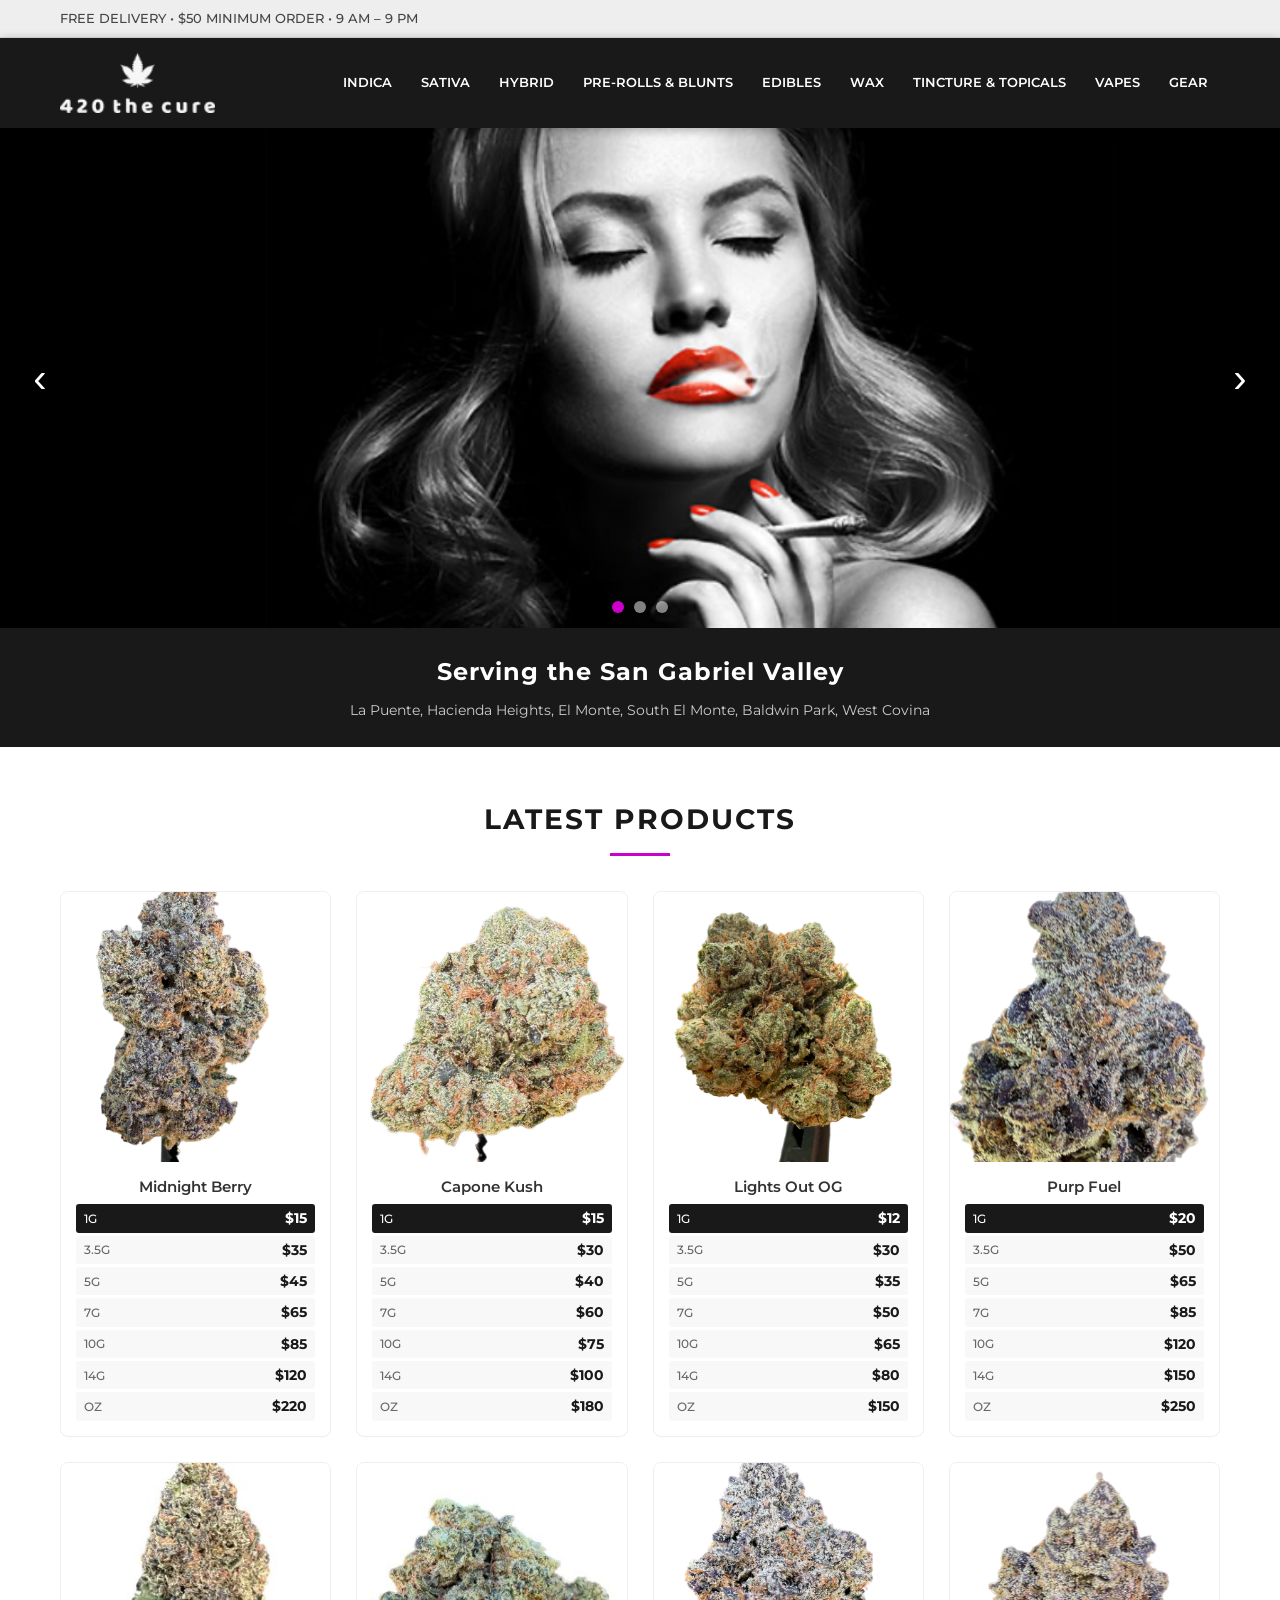
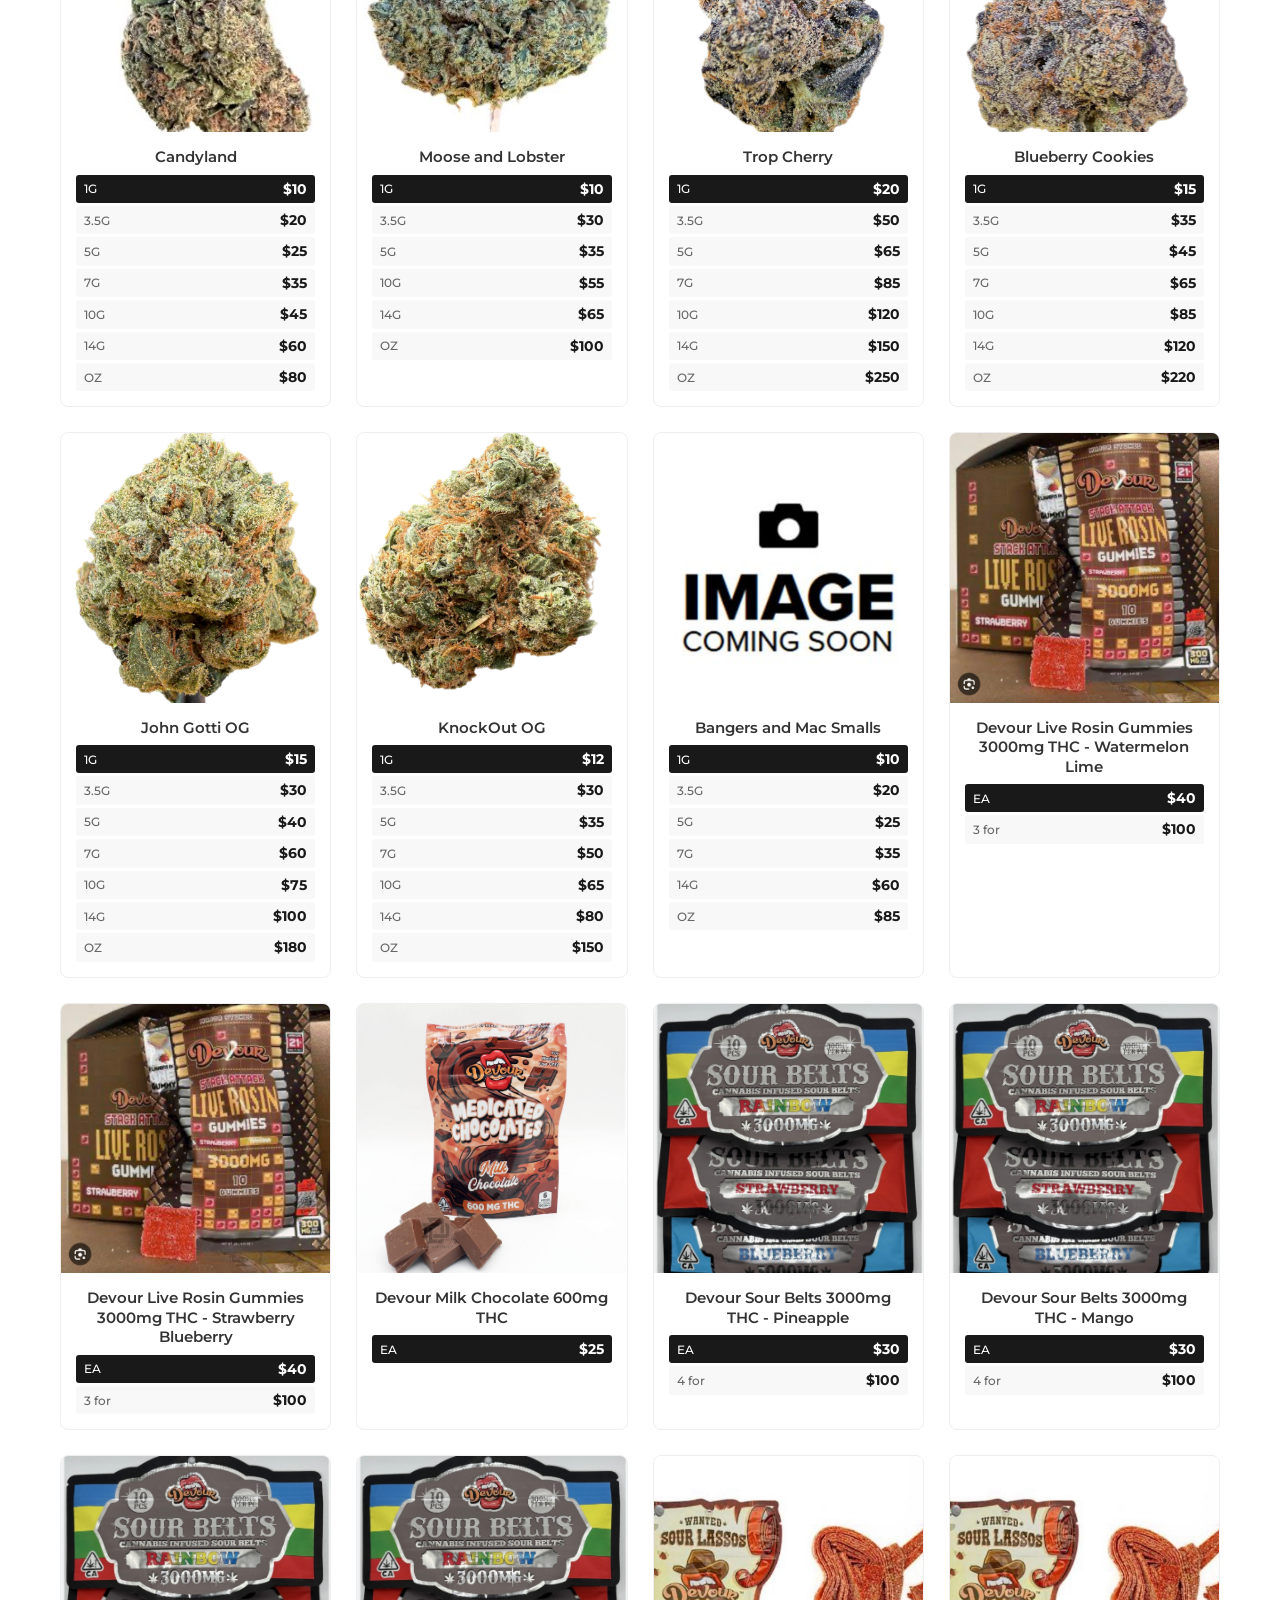
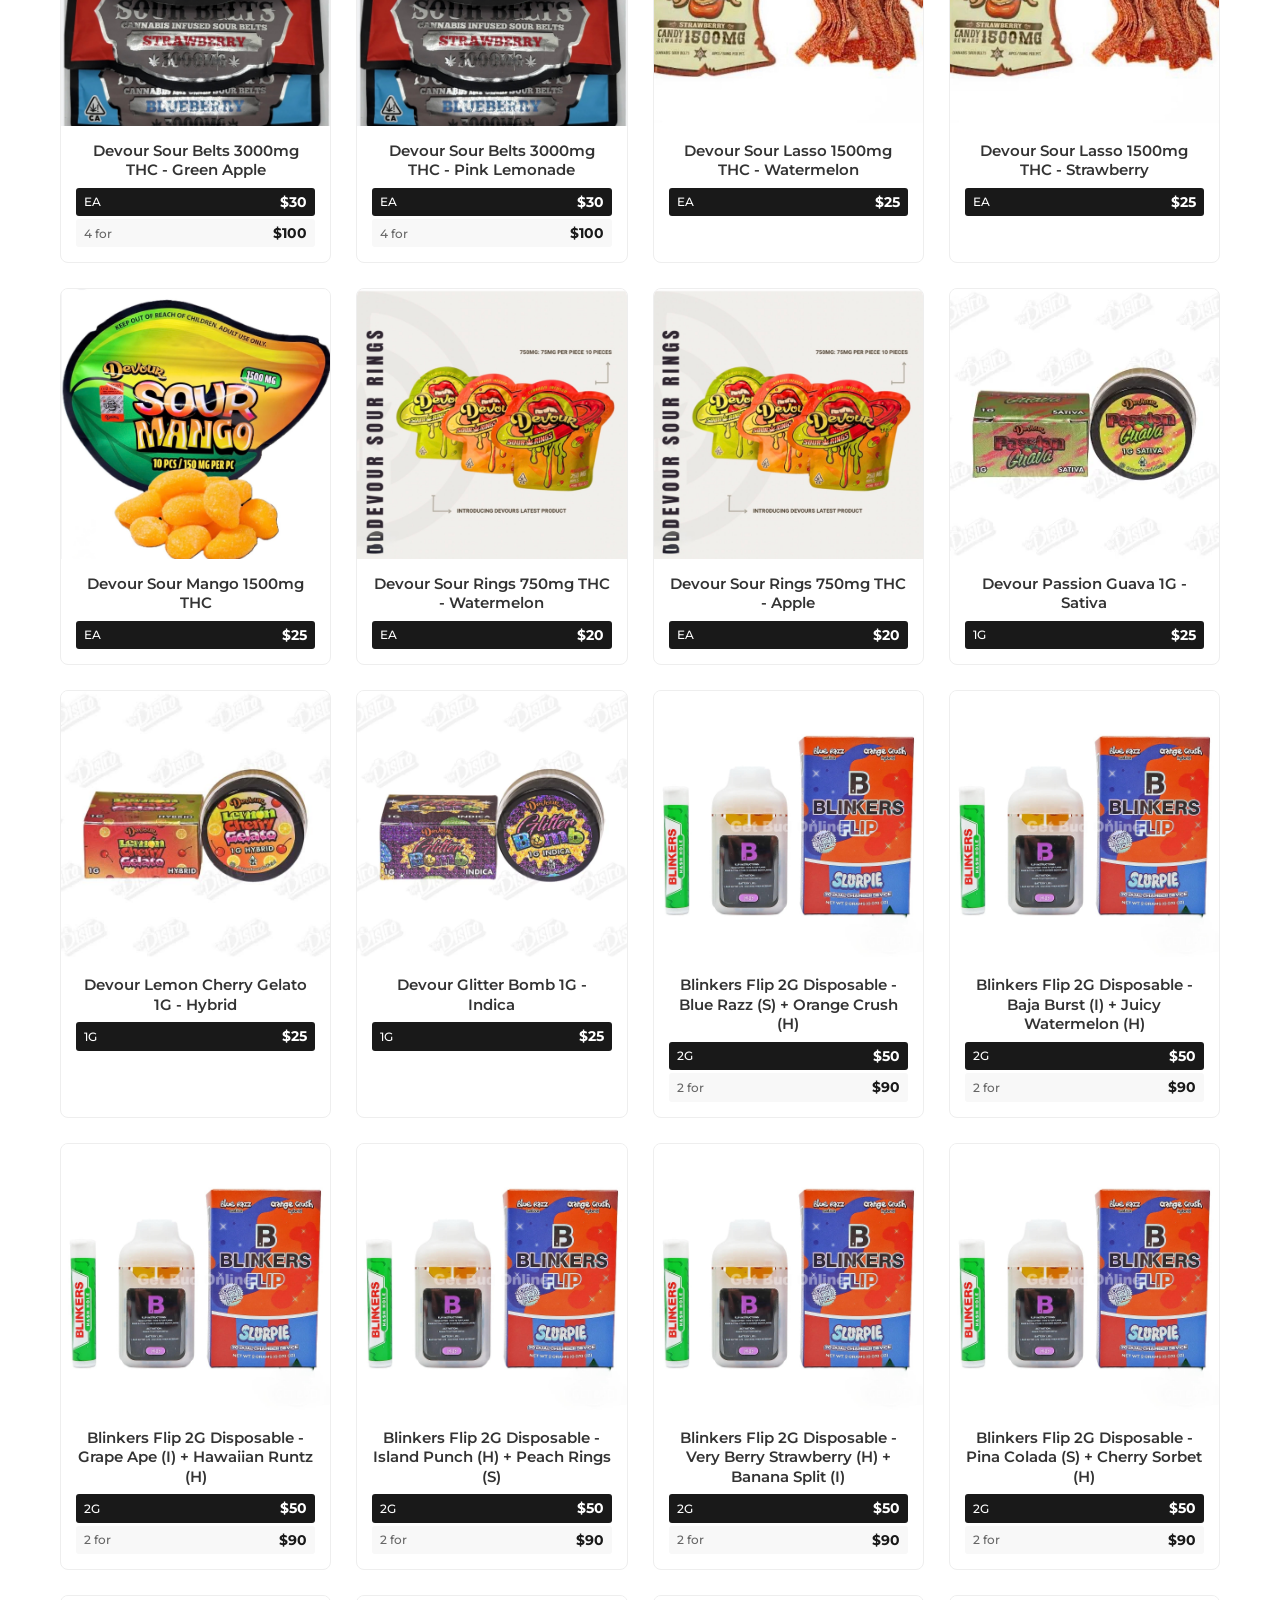
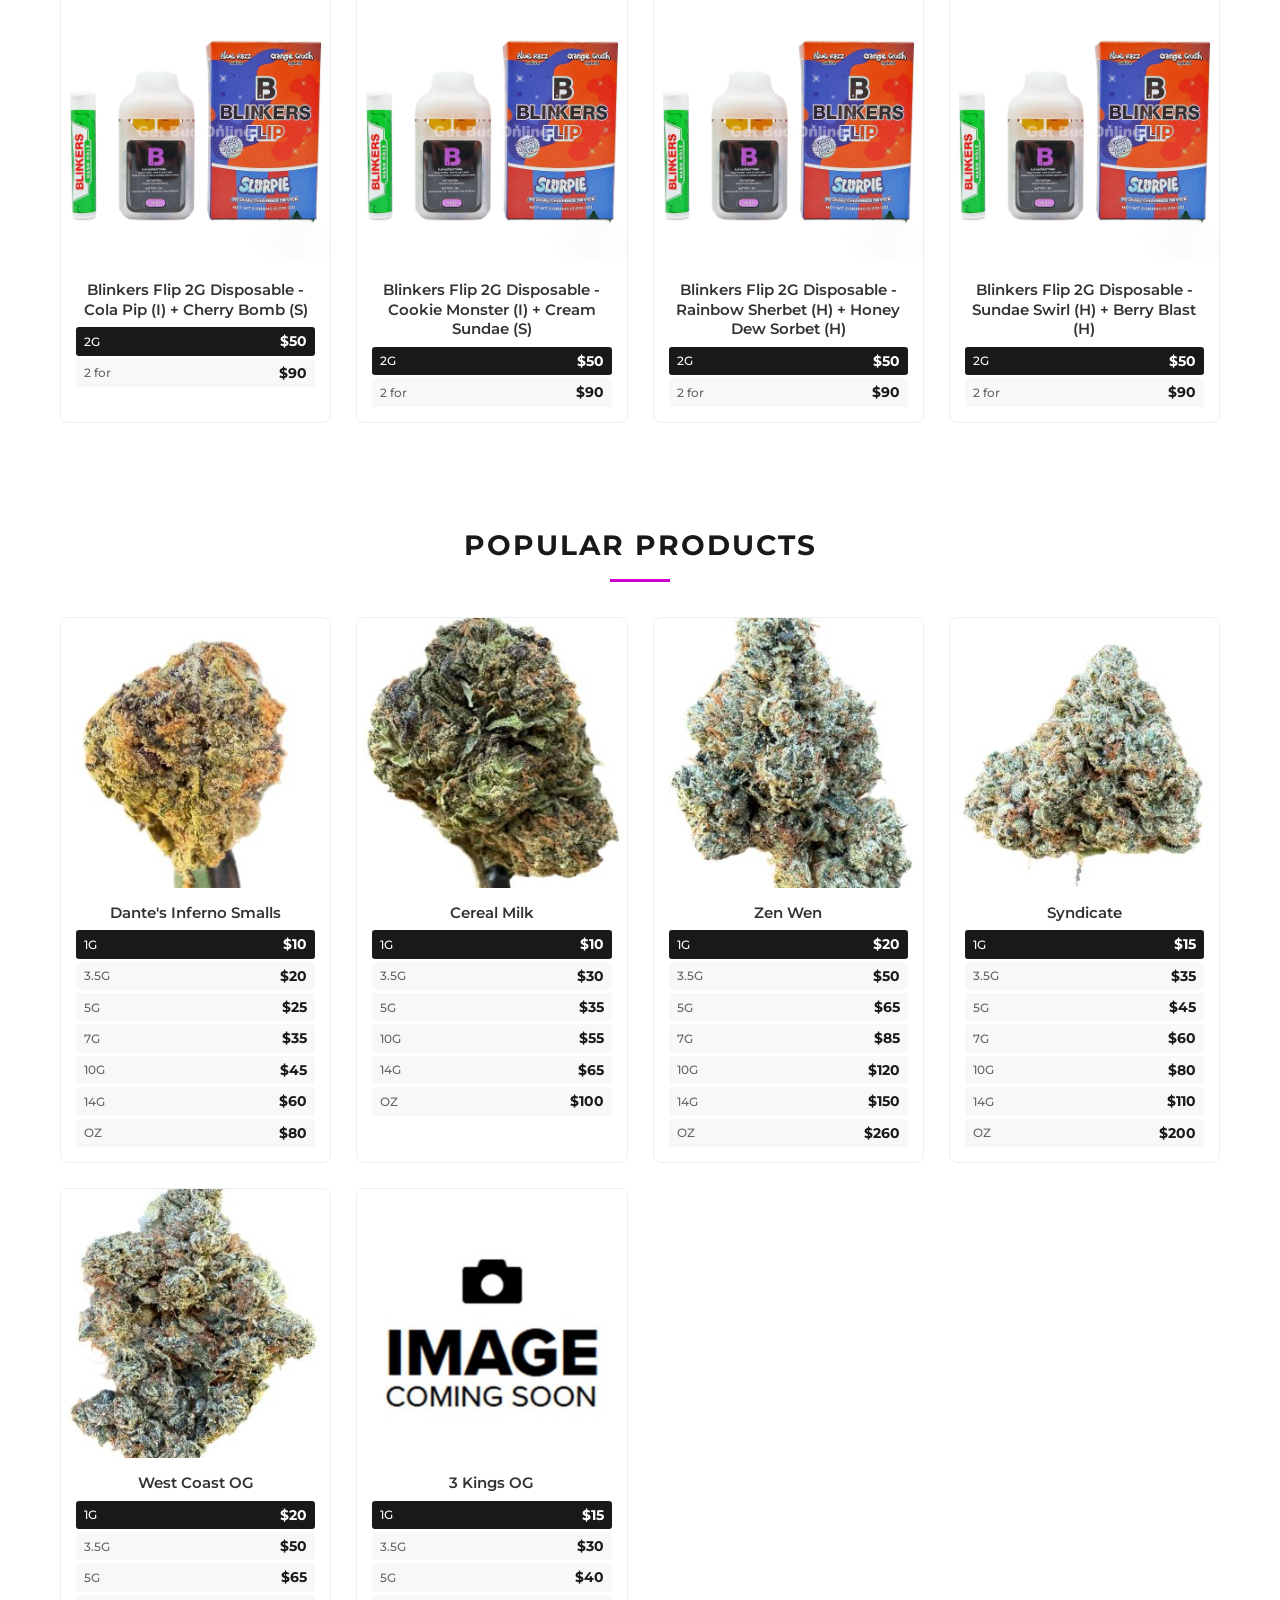
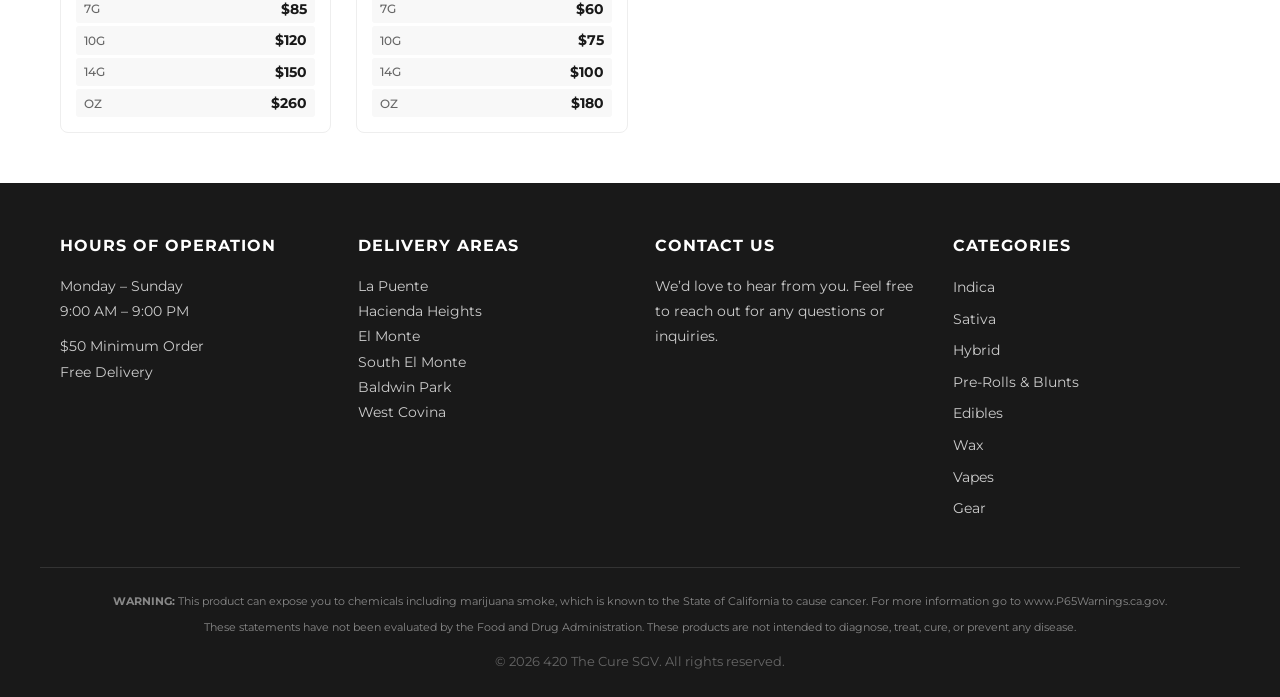
<file: index.html>
<!DOCTYPE html>
<html lang="en">
<head>
  <meta charset="UTF-8">
  <meta name="viewport" content="width=device-width, initial-scale=1.0">
  <title>420 The Cure SGV - Cannabis Delivery | La Puente, Hacienda Heights, El Monte</title>
  <meta name="description" content="420 The Cure SGV - Premium cannabis delivery serving La Puente, Hacienda Heights, El Monte, South El Monte, Baldwin Park, West Covina. Open 9AM-9PM. $50 minimum order.">
  <link rel="preconnect" href="https://fonts.googleapis.com">
  <link rel="preconnect" href="https://fonts.gstatic.com" crossorigin>
  <link href="https://fonts.googleapis.com/css2?family=Montserrat:wght@300;400;500;600;700;800&display=swap" rel="stylesheet">
  <link rel="stylesheet" href="css/styles.css">
  <link rel="icon" href="images/site/logo.png" type="image/png">
</head>
<body>
  <!-- Top Bar -->
  <div class="top-bar">
    <div class="container">
      <span class="top-bar-text">FREE DELIVERY &bull; $50 MINIMUM ORDER &bull; 9 AM &ndash; 9 PM</span>
    </div>
  </div>

  <!-- Header -->
  <header class="site-header">
    <div class="container header-inner">
      <a href="index.html" class="logo">
        <img src="images/site/logo.png" alt="420 The Cure SGV">
      </a>
      <button class="mobile-menu-toggle" aria-label="Toggle menu">
        <span></span><span></span><span></span>
      </button>
      <nav class="main-nav" id="mainNav">
        <a href="category.html?cat=indica">Indica</a>
        <a href="category.html?cat=sativa">Sativa</a>
        <a href="category.html?cat=hybrid">Hybrid</a>
        <a href="category.html?cat=pre-rolls">Pre-Rolls & Blunts</a>
        <a href="category.html?cat=edibles">Edibles</a>
        <a href="category.html?cat=wax">Wax</a>
        <a href="category.html?cat=tincture-topicals">Tincture & Topicals</a>
        <a href="category.html?cat=vapes">Vapes</a>
        <a href="category.html?cat=gear">Gear</a>
      </nav>
    </div>
  </header>

  <!-- Hero Carousel -->
  <section class="hero-carousel">
    <div class="carousel-track">
      <div class="carousel-slide active">
        <img src="images/hero/hero1.jpg" alt="420 The Cure - Premium Cannabis">
      </div>
      <div class="carousel-slide">
        <img src="images/hero/hero2.jpg" alt="420 The Cure - Quality Products">
      </div>
      <div class="carousel-slide">
        <img src="images/hero/hero3.jpg" alt="420 The Cure - Fast Delivery">
      </div>
    </div>
    <button class="carousel-btn carousel-prev" aria-label="Previous">&lsaquo;</button>
    <button class="carousel-btn carousel-next" aria-label="Next">&rsaquo;</button>
    <div class="carousel-dots">
      <span class="dot active" data-index="0"></span>
      <span class="dot" data-index="1"></span>
      <span class="dot" data-index="2"></span>
    </div>
  </section>

  <!-- Service Area Banner -->
  <section class="order-banner">
    <div class="container">
      <h2>Serving the San Gabriel Valley</h2>
      <p>La Puente, Hacienda Heights, El Monte, South El Monte, Baldwin Park, West Covina</p>
    </div>
  </section>

  <!-- Latest Products -->
  <section class="products-section">
    <div class="container">
      <h2 class="section-title">Latest Products</h2>
      <div class="product-grid" id="latestProducts"></div>
    </div>
  </section>

  <!-- Popular Products -->
  <section class="products-section">
    <div class="container">
      <h2 class="section-title">Popular Products</h2>
      <div class="product-grid" id="popularProducts"></div>
    </div>
  </section>

  <!-- Footer -->
  <footer class="site-footer">
    <div class="container footer-grid">
      <div class="footer-col">
        <h3>Hours of Operation</h3>
        <p>Monday &ndash; Sunday<br>9:00 AM &ndash; 9:00 PM</p>
        <p>$50 Minimum Order<br>Free Delivery</p>
      </div>
      <div class="footer-col">
        <h3>Delivery Areas</h3>
        <p>La Puente<br>Hacienda Heights<br>El Monte<br>South El Monte<br>Baldwin Park<br>West Covina</p>
      </div>
      <div class="footer-col">
        <h3>Contact Us</h3>
        <p>We&rsquo;d love to hear from you. Feel free to reach out for any questions or inquiries.</p>
      </div>
      <div class="footer-col">
        <h3>Categories</h3>
        <ul class="footer-links">
          <li><a href="category.html?cat=indica">Indica</a></li>
          <li><a href="category.html?cat=sativa">Sativa</a></li>
          <li><a href="category.html?cat=hybrid">Hybrid</a></li>
          <li><a href="category.html?cat=pre-rolls">Pre-Rolls & Blunts</a></li>
          <li><a href="category.html?cat=edibles">Edibles</a></li>
          <li><a href="category.html?cat=wax">Wax</a></li>
          <li><a href="category.html?cat=vapes">Vapes</a></li>
          <li><a href="category.html?cat=gear">Gear</a></li>
        </ul>
      </div>
    </div>
    <div class="footer-legal">
      <div class="container">
        <p class="prop65"><strong>WARNING:</strong> This product can expose you to chemicals including marijuana smoke, which is known to the State of California to cause cancer. For more information go to www.P65Warnings.ca.gov.</p>
        <p class="fda-disclaimer">These statements have not been evaluated by the Food and Drug Administration. These products are not intended to diagnose, treat, cure, or prevent any disease.</p>
        <p class="copyright">&copy; 2026 420 The Cure SGV. All rights reserved.</p>
      </div>
    </div>
  </footer>

  <script src="js/products.js"></script>
  <script src="js/main.js"></script>
</body>
</html>
</file>
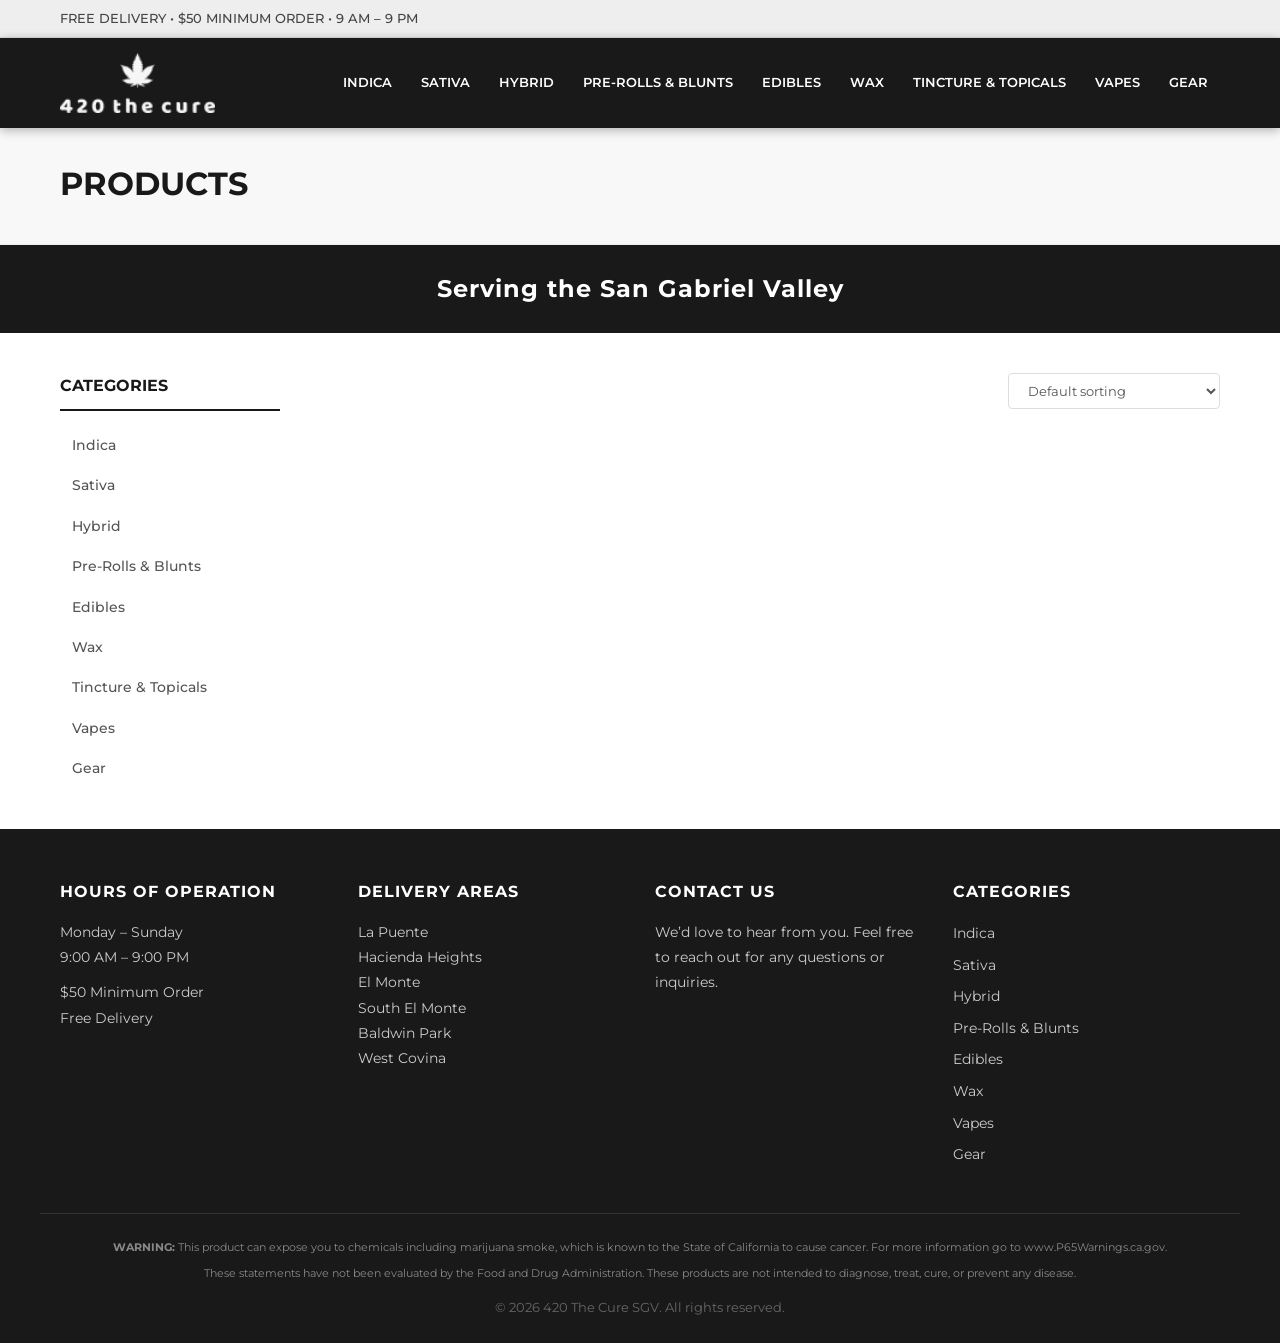
<file: category.html>
<!DOCTYPE html>
<html lang="en">
<head>
  <meta charset="UTF-8">
  <meta name="viewport" content="width=device-width, initial-scale=1.0">
  <title>420 The Cure SGV</title>
  <meta name="description" content="420 The Cure SGV - Premium cannabis delivery serving the San Gabriel Valley.">
  <link rel="preconnect" href="https://fonts.googleapis.com">
  <link rel="preconnect" href="https://fonts.gstatic.com" crossorigin>
  <link href="https://fonts.googleapis.com/css2?family=Montserrat:wght@300;400;500;600;700;800&display=swap" rel="stylesheet">
  <link rel="stylesheet" href="css/styles.css">
  <link rel="icon" href="images/site/logo.png" type="image/png">
</head>
<body>
  <!-- Top Bar -->
  <div class="top-bar">
    <div class="container">
      <span class="top-bar-text">FREE DELIVERY &bull; $50 MINIMUM ORDER &bull; 9 AM &ndash; 9 PM</span>
    </div>
  </div>

  <!-- Header -->
  <header class="site-header">
    <div class="container header-inner">
      <a href="index.html" class="logo">
        <img src="images/site/logo.png" alt="420 The Cure SGV">
      </a>
      <button class="mobile-menu-toggle" aria-label="Toggle menu">
        <span></span><span></span><span></span>
      </button>
      <nav class="main-nav" id="mainNav">
        <a href="category.html?cat=indica">Indica</a>
        <a href="category.html?cat=sativa">Sativa</a>
        <a href="category.html?cat=hybrid">Hybrid</a>
        <a href="category.html?cat=pre-rolls">Pre-Rolls & Blunts</a>
        <a href="category.html?cat=edibles">Edibles</a>
        <a href="category.html?cat=wax">Wax</a>
        <a href="category.html?cat=tincture-topicals">Tincture & Topicals</a>
        <a href="category.html?cat=vapes">Vapes</a>
        <a href="category.html?cat=gear">Gear</a>
      </nav>
    </div>
  </header>

  <!-- Category Header -->
  <section class="category-header">
    <div class="container">
      <h1 id="categoryTitle">Products</h1>
      <p class="category-count" id="categoryCount"></p>
    </div>
  </section>

  <!-- Service Area Banner -->
  <section class="order-banner">
    <div class="container">
      <h2>Serving the San Gabriel Valley</h2>
    </div>
  </section>

  <!-- Products Grid -->
  <section class="products-section category-page">
    <div class="container category-layout">
      <aside class="sidebar">
        <h3>Categories</h3>
        <ul class="sidebar-links" id="sidebarLinks">
          <li><a href="category.html?cat=indica">Indica</a></li>
          <li><a href="category.html?cat=sativa">Sativa</a></li>
          <li><a href="category.html?cat=hybrid">Hybrid</a></li>
          <li><a href="category.html?cat=pre-rolls">Pre-Rolls & Blunts</a></li>
          <li><a href="category.html?cat=edibles">Edibles</a></li>
          <li><a href="category.html?cat=wax">Wax</a></li>
          <li><a href="category.html?cat=tincture-topicals">Tincture & Topicals</a></li>
          <li><a href="category.html?cat=vapes">Vapes</a></li>
          <li><a href="category.html?cat=gear">Gear</a></li>
        </ul>
      </aside>
      <div class="category-products">
        <div class="sort-bar">
          <select id="sortSelect">
            <option value="default">Default sorting</option>
            <option value="price-low">Sort by price: low to high</option>
            <option value="price-high">Sort by price: high to low</option>
            <option value="name">Sort by name</option>
          </select>
        </div>
        <div class="product-grid" id="categoryProducts"></div>
      </div>
    </div>
  </section>

  <!-- Footer -->
  <footer class="site-footer">
    <div class="container footer-grid">
      <div class="footer-col">
        <h3>Hours of Operation</h3>
        <p>Monday &ndash; Sunday<br>9:00 AM &ndash; 9:00 PM</p>
        <p>$50 Minimum Order<br>Free Delivery</p>
      </div>
      <div class="footer-col">
        <h3>Delivery Areas</h3>
        <p>La Puente<br>Hacienda Heights<br>El Monte<br>South El Monte<br>Baldwin Park<br>West Covina</p>
      </div>
      <div class="footer-col">
        <h3>Contact Us</h3>
        <p>We&rsquo;d love to hear from you. Feel free to reach out for any questions or inquiries.</p>
      </div>
      <div class="footer-col">
        <h3>Categories</h3>
        <ul class="footer-links">
          <li><a href="category.html?cat=indica">Indica</a></li>
          <li><a href="category.html?cat=sativa">Sativa</a></li>
          <li><a href="category.html?cat=hybrid">Hybrid</a></li>
          <li><a href="category.html?cat=pre-rolls">Pre-Rolls & Blunts</a></li>
          <li><a href="category.html?cat=edibles">Edibles</a></li>
          <li><a href="category.html?cat=wax">Wax</a></li>
          <li><a href="category.html?cat=vapes">Vapes</a></li>
          <li><a href="category.html?cat=gear">Gear</a></li>
        </ul>
      </div>
    </div>
    <div class="footer-legal">
      <div class="container">
        <p class="prop65"><strong>WARNING:</strong> This product can expose you to chemicals including marijuana smoke, which is known to the State of California to cause cancer. For more information go to www.P65Warnings.ca.gov.</p>
        <p class="fda-disclaimer">These statements have not been evaluated by the Food and Drug Administration. These products are not intended to diagnose, treat, cure, or prevent any disease.</p>
        <p class="copyright">&copy; 2026 420 The Cure SGV. All rights reserved.</p>
      </div>
    </div>
  </footer>

  <script src="js/products.js"></script>
  <script src="js/main.js"></script>
</body>
</html>
</file>
<file: css/styles.css>
/* ===== RESET & BASE ===== */
*, *::before, *::after {
  margin: 0;
  padding: 0;
  box-sizing: border-box;
}

html {
  scroll-behavior: smooth;
}

body {
  font-family: 'Montserrat', sans-serif;
  color: #444;
  background: #fff;
  line-height: 1.6;
  -webkit-font-smoothing: antialiased;
}

a {
  color: #191919;
  text-decoration: none;
  transition: color 0.2s;
}

a:hover {
  color: #cc00cc;
}

img {
  max-width: 100%;
  height: auto;
  display: block;
}

.container {
  max-width: 1200px;
  margin: 0 auto;
  padding: 0 20px;
}

/* ===== TOP BAR ===== */
.top-bar {
  background: #eee;
  padding: 8px 0;
  font-size: 13px;
  font-weight: 500;
  border-bottom: 1px solid #ddd;
}

.top-bar .container {
  display: flex;
  justify-content: space-between;
  align-items: center;
}

.top-bar-phone {
  font-weight: 700;
  color: #191919;
}

.top-bar-phone:hover {
  color: #cc00cc;
}

/* ===== HEADER ===== */
.site-header {
  background: #191919;
  padding: 15px 0;
  position: sticky;
  top: 0;
  z-index: 1000;
  box-shadow: 0 2px 10px rgba(0,0,0,0.3);
}

.header-inner {
  display: flex;
  align-items: center;
  justify-content: space-between;
}

.logo img {
  height: 60px;
  width: auto;
}

.main-nav {
  display: flex;
  gap: 5px;
  flex-wrap: wrap;
  justify-content: center;
}

.main-nav a {
  color: #fff;
  font-size: 13px;
  font-weight: 600;
  text-transform: uppercase;
  padding: 8px 12px;
  border-radius: 4px;
  transition: background 0.2s, color 0.2s;
  white-space: nowrap;
}

.main-nav a:hover,
.main-nav a.active {
  background: #cc00cc;
  color: #fff;
}

/* Mobile Menu Toggle */
.mobile-menu-toggle {
  display: none;
  flex-direction: column;
  gap: 5px;
  background: none;
  border: none;
  cursor: pointer;
  padding: 10px;
}

.mobile-menu-toggle span {
  display: block;
  width: 25px;
  height: 3px;
  background: #fff;
  border-radius: 2px;
  transition: transform 0.3s, opacity 0.3s;
}

.mobile-menu-toggle.active span:nth-child(1) {
  transform: rotate(45deg) translate(5px, 6px);
}

.mobile-menu-toggle.active span:nth-child(2) {
  opacity: 0;
}

.mobile-menu-toggle.active span:nth-child(3) {
  transform: rotate(-45deg) translate(5px, -6px);
}

/* ===== HERO CAROUSEL ===== */
.hero-carousel {
  position: relative;
  overflow: hidden;
  background: #111;
  max-height: 500px;
}

.carousel-track {
  position: relative;
  width: 100%;
}

.carousel-slide {
  display: none;
  width: 100%;
}

.carousel-slide.active {
  display: block;
}

.carousel-slide img {
  width: 100%;
  height: auto;
  max-height: 500px;
  object-fit: cover;
}

.carousel-slide--contain {
  background: #000;
  display: flex;
  justify-content: center;
  align-items: center;
  max-height: 400px;
  overflow: hidden;
}

.carousel-slide--contain img {
  object-fit: contain;
  max-height: 400px;
  width: auto;
  max-width: 100%;
}

.carousel-btn {
  position: absolute;
  top: 50%;
  transform: translateY(-50%);
  background: rgba(0,0,0,0.5);
  color: #fff;
  border: none;
  font-size: 40px;
  width: 50px;
  height: 50px;
  cursor: pointer;
  border-radius: 50%;
  display: flex;
  align-items: center;
  justify-content: center;
  transition: background 0.2s;
  line-height: 1;
}

.carousel-btn:hover {
  background: rgba(204, 0, 204, 0.8);
}

.carousel-prev {
  left: 15px;
}

.carousel-next {
  right: 15px;
}

.carousel-dots {
  position: absolute;
  bottom: 15px;
  left: 50%;
  transform: translateX(-50%);
  display: flex;
  gap: 10px;
}

.dot {
  width: 12px;
  height: 12px;
  border-radius: 50%;
  background: rgba(255,255,255,0.5);
  cursor: pointer;
  transition: background 0.2s;
}

.dot.active {
  background: #cc00cc;
}

/* ===== ORDER BANNER ===== */
.order-banner {
  background: #191919;
  color: #fff;
  text-align: center;
  padding: 25px 0;
}

.order-banner h2 {
  font-size: 24px;
  font-weight: 700;
  letter-spacing: 1px;
}

.order-banner a {
  color: #cc00cc;
  font-weight: 800;
}

.order-banner a:hover {
  color: #e600e6;
}

.order-banner p {
  margin-top: 8px;
  font-size: 14px;
  color: #ccc;
}

/* ===== 420 PROMO BANNER ===== */
.promo-banner {
  background: linear-gradient(135deg, #0a0a0a 0%, #1a001a 100%);
  border-top: 3px solid #cc00cc;
  border-bottom: 3px solid #cc00cc;
  padding: 30px 0;
  text-align: center;
}

.promo-layout {
  display: flex;
  align-items: center;
  justify-content: center;
  gap: 30px;
  flex-wrap: wrap;
}

.promo-image {
  width: 180px;
  height: 180px;
  object-fit: contain;
  border-radius: 12px;
  flex-shrink: 0;
}

.promo-content {
  flex: 1;
  min-width: 260px;
}

.promo-header {
  font-size: 22px;
  font-weight: 900;
  color: #cc00cc;
  letter-spacing: 2px;
  margin-bottom: 20px;
  text-transform: uppercase;
}

.promo-tiers {
  display: flex;
  justify-content: center;
  gap: 16px;
  flex-wrap: wrap;
  margin-bottom: 16px;
}

.promo-tier {
  background: #111;
  border: 1px solid #cc00cc;
  border-radius: 10px;
  padding: 14px 22px;
  display: flex;
  flex-direction: column;
  gap: 6px;
  min-width: 200px;
}

.promo-spend {
  font-size: 15px;
  color: #ccc;
  font-weight: 600;
}

.promo-reward {
  font-size: 17px;
  color: #fff;
  font-weight: 800;
}

.promo-fine-print {
  font-size: 12px;
  color: #888;
  margin-top: 6px;
}

/* ===== PRODUCTS SECTION ===== */
.products-section {
  padding: 50px 0;
}

.section-title {
  text-align: center;
  font-size: 28px;
  font-weight: 700;
  color: #191919;
  margin-bottom: 35px;
  text-transform: uppercase;
  letter-spacing: 2px;
}

.section-title::after {
  content: '';
  display: block;
  width: 60px;
  height: 3px;
  background: #cc00cc;
  margin: 12px auto 0;
}

/* ===== PRODUCT GRID ===== */
.product-grid {
  display: grid;
  grid-template-columns: repeat(auto-fill, minmax(250px, 1fr));
  gap: 25px;
}

.product-card {
  background: #fff;
  border: 1px solid #eee;
  border-radius: 8px;
  overflow: hidden;
  transition: transform 0.2s, box-shadow 0.2s;
  cursor: default;
}

.product-card:hover {
  transform: translateY(-4px);
  box-shadow: 0 8px 25px rgba(0,0,0,0.12);
}

.product-image {
  width: 100%;
  aspect-ratio: 1;
  overflow: hidden;
  background: #f5f5f5;
}

.product-image img {
  width: 100%;
  height: 100%;
  object-fit: cover;
  transition: transform 0.3s;
}

.product-card:hover .product-image img {
  transform: scale(1.05);
}

.product-info {
  padding: 15px;
  text-align: center;
}

.product-name {
  font-size: 15px;
  font-weight: 600;
  color: #333;
  margin-bottom: 8px;
  line-height: 1.3;
}

.product-old-price {
  font-size: 13px;
  color: #999;
  margin-bottom: 4px;
}

.product-tiers {
  display: flex;
  flex-direction: column;
  gap: 3px;
  margin-top: 4px;
}

.tier-row {
  display: flex;
  justify-content: space-between;
  align-items: center;
  font-size: 13px;
  padding: 3px 8px;
  border-radius: 3px;
  background: #f8f8f8;
}

.tier-row:first-child {
  background: #191919;
  color: #fff;
}

.tier-row:first-child .tier-weight,
.tier-row:first-child .tier-price {
  color: #fff;
}

.tier-weight {
  font-weight: 500;
  color: #666;
  font-size: 12px;
}

.tier-price {
  font-weight: 700;
  color: #191919;
  font-size: 14px;
}

/* ===== CATEGORY PAGE ===== */
.category-header {
  background: #f8f8f8;
  padding: 30px 0;
  border-bottom: 1px solid #eee;
}

.category-header h1 {
  font-size: 32px;
  font-weight: 700;
  color: #191919;
  text-transform: uppercase;
}

.category-count {
  font-size: 14px;
  color: #888;
  margin-top: 5px;
}

.category-layout {
  display: grid;
  grid-template-columns: 220px 1fr;
  gap: 40px;
  align-items: start;
}

.category-page {
  padding: 40px 0;
}

/* Sidebar */
.sidebar {
  position: sticky;
  top: 100px;
}

.sidebar h3 {
  font-size: 16px;
  font-weight: 700;
  color: #191919;
  margin-bottom: 15px;
  text-transform: uppercase;
  padding-bottom: 10px;
  border-bottom: 2px solid #191919;
}

.sidebar-links {
  list-style: none;
}

.sidebar-links li {
  margin-bottom: 2px;
}

.sidebar-links a {
  display: block;
  padding: 8px 12px;
  font-size: 14px;
  font-weight: 500;
  color: #555;
  border-radius: 4px;
  transition: background 0.2s, color 0.2s;
}

.sidebar-links a:hover,
.sidebar-links a.active {
  background: #191919;
  color: #fff;
}

/* Sort Bar */
.sort-bar {
  display: flex;
  justify-content: flex-end;
  margin-bottom: 25px;
}

.sort-bar select {
  font-family: 'Montserrat', sans-serif;
  padding: 8px 15px;
  border: 1px solid #ddd;
  border-radius: 4px;
  font-size: 13px;
  color: #555;
  background: #fff;
  cursor: pointer;
}

/* ===== FOOTER ===== */
.site-footer {
  background: #191919;
  color: #ccc;
  padding-top: 50px;
}

.footer-grid {
  display: grid;
  grid-template-columns: repeat(4, 1fr);
  gap: 30px;
  padding-bottom: 40px;
  border-bottom: 1px solid #333;
}

.footer-col h3 {
  color: #fff;
  font-size: 16px;
  font-weight: 700;
  text-transform: uppercase;
  margin-bottom: 15px;
  letter-spacing: 1px;
}

.footer-col p {
  font-size: 14px;
  line-height: 1.8;
  margin-bottom: 10px;
}

.footer-col a {
  color: #cc00cc;
}

.footer-col a:hover {
  color: #e600e6;
}

.footer-links {
  list-style: none;
}

.footer-links li {
  margin-bottom: 6px;
}

.footer-links a {
  font-size: 14px;
  color: #ccc;
  transition: color 0.2s;
}

.footer-links a:hover {
  color: #cc00cc;
}

.footer-legal {
  padding: 25px 0;
  text-align: center;
}

.prop65, .fda-disclaimer {
  font-size: 11px;
  color: #888;
  margin-bottom: 10px;
  line-height: 1.5;
}

.copyright {
  font-size: 13px;
  color: #666;
  margin-top: 15px;
}

/* ===== RESPONSIVE ===== */
@media (max-width: 992px) {
  .category-layout {
    grid-template-columns: 1fr;
  }

  .sidebar {
    position: static;
    display: flex;
    flex-wrap: wrap;
    gap: 10px;
    align-items: center;
    padding-bottom: 20px;
    border-bottom: 1px solid #eee;
  }

  .sidebar h3 {
    width: 100%;
    margin-bottom: 5px;
    border-bottom: none;
    padding-bottom: 0;
  }

  .sidebar-links {
    display: flex;
    flex-wrap: wrap;
    gap: 5px;
  }

  .sidebar-links li {
    margin: 0;
  }

  .sidebar-links a {
    padding: 6px 12px;
    font-size: 13px;
    border: 1px solid #ddd;
    border-radius: 20px;
  }

  .footer-grid {
    grid-template-columns: repeat(2, 1fr);
  }
}

@media (max-width: 768px) {
  .top-bar .container {
    flex-direction: column;
    gap: 4px;
    text-align: center;
  }

  .top-bar-text {
    font-size: 11px;
  }

  .mobile-menu-toggle {
    display: flex;
  }

  .main-nav {
    display: none;
    position: absolute;
    top: 100%;
    left: 0;
    right: 0;
    background: #191919;
    flex-direction: column;
    padding: 15px;
    gap: 0;
    box-shadow: 0 5px 15px rgba(0,0,0,0.3);
  }

  .main-nav.open {
    display: flex;
  }

  .main-nav a {
    padding: 12px 15px;
    font-size: 14px;
    border-bottom: 1px solid #333;
    border-radius: 0;
  }

  .main-nav a:last-child {
    border-bottom: none;
  }

  .logo img {
    height: 45px;
  }

  .hero-carousel {
    max-height: 250px;
  }

  .carousel-slide img {
    max-height: 250px;
  }

  .carousel-btn {
    width: 35px;
    height: 35px;
    font-size: 28px;
  }

  .order-banner h2 {
    font-size: 18px;
  }

  .section-title {
    font-size: 22px;
  }

  .product-grid {
    grid-template-columns: repeat(2, 1fr);
    gap: 15px;
  }

  .product-name {
    font-size: 13px;
  }

  .tier-row {
    font-size: 11px;
    padding: 2px 6px;
  }

  .tier-price {
    font-size: 12px;
  }

  .tier-weight {
    font-size: 11px;
  }

  .category-header h1 {
    font-size: 24px;
  }

  .footer-grid {
    grid-template-columns: 1fr;
    text-align: center;
  }
}

@media (max-width: 480px) {
  .product-grid {
    grid-template-columns: repeat(2, 1fr);
    gap: 10px;
  }

  .product-info {
    padding: 10px;
  }

  .product-name {
    font-size: 12px;
  }

  .tier-row {
    font-size: 10px;
    padding: 2px 4px;
  }

  .tier-price {
    font-size: 11px;
  }
}
</file>
